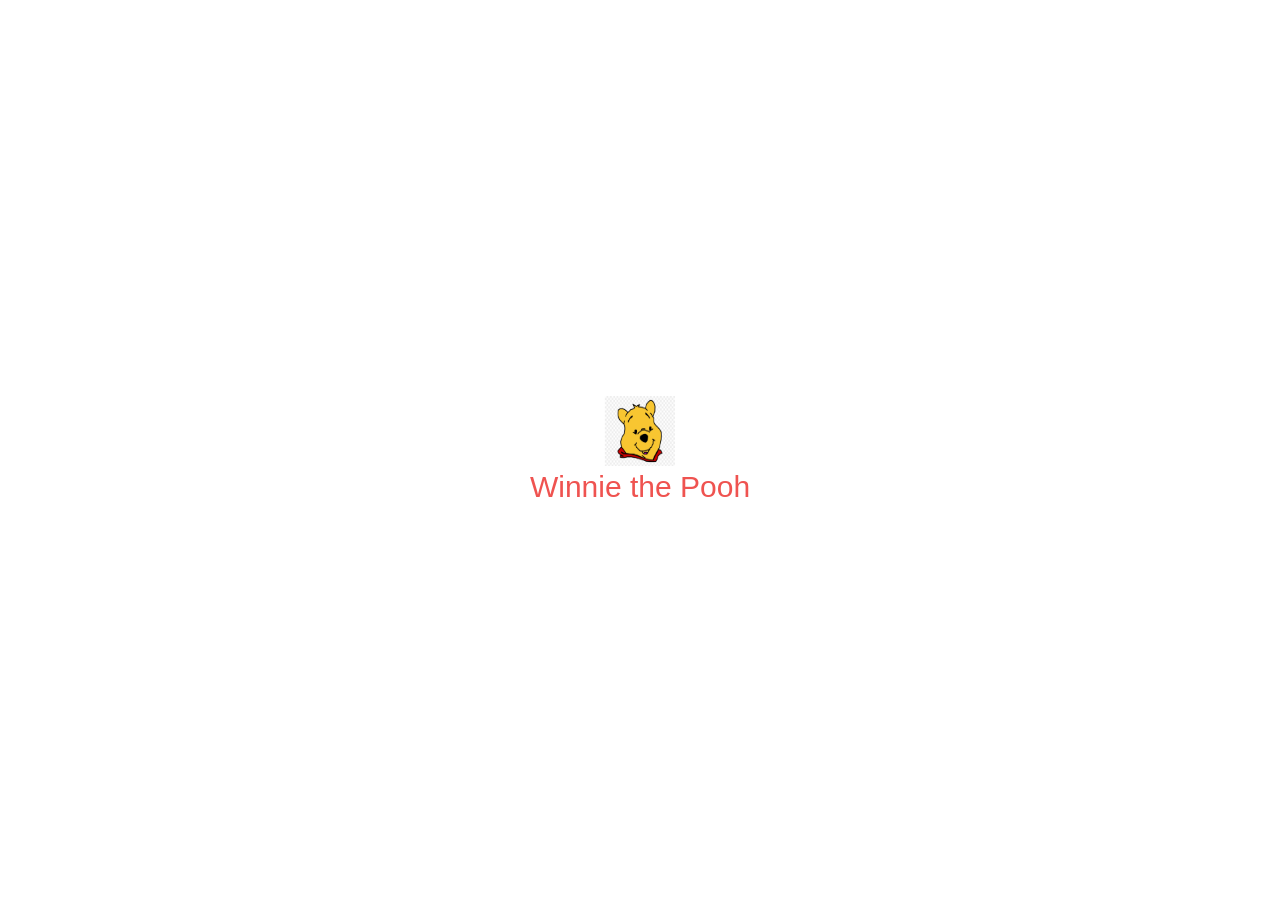
<file: index.html>
<!DOCTYPE html>
<html lang="en">
<head>
    <meta charset="UTF-8">
    <meta name="viewport" content="width=device-width, initial-scale=1.0">
    <title>Winnie The Pooh</title>
    <link rel="stylesheet" href="style.css" type="text/css">
    <link rel="icon" href="resources/13.png" type="image/icon type">
</head>
<body>
    <div id="id1">
        <span><img id="id2" style="text-align: center;height: 70px;width: 70px;" src="resources/10.png" alt="logo"></span><br>
         <span id="id2"> <a href="index1.html" style="text-decoration: none;font-size: 30px;color: rgba(239, 83, 80,1.0);" >  Winnie the Pooh
        </a></span>
          </div>
         
</body>
</html>
</file>
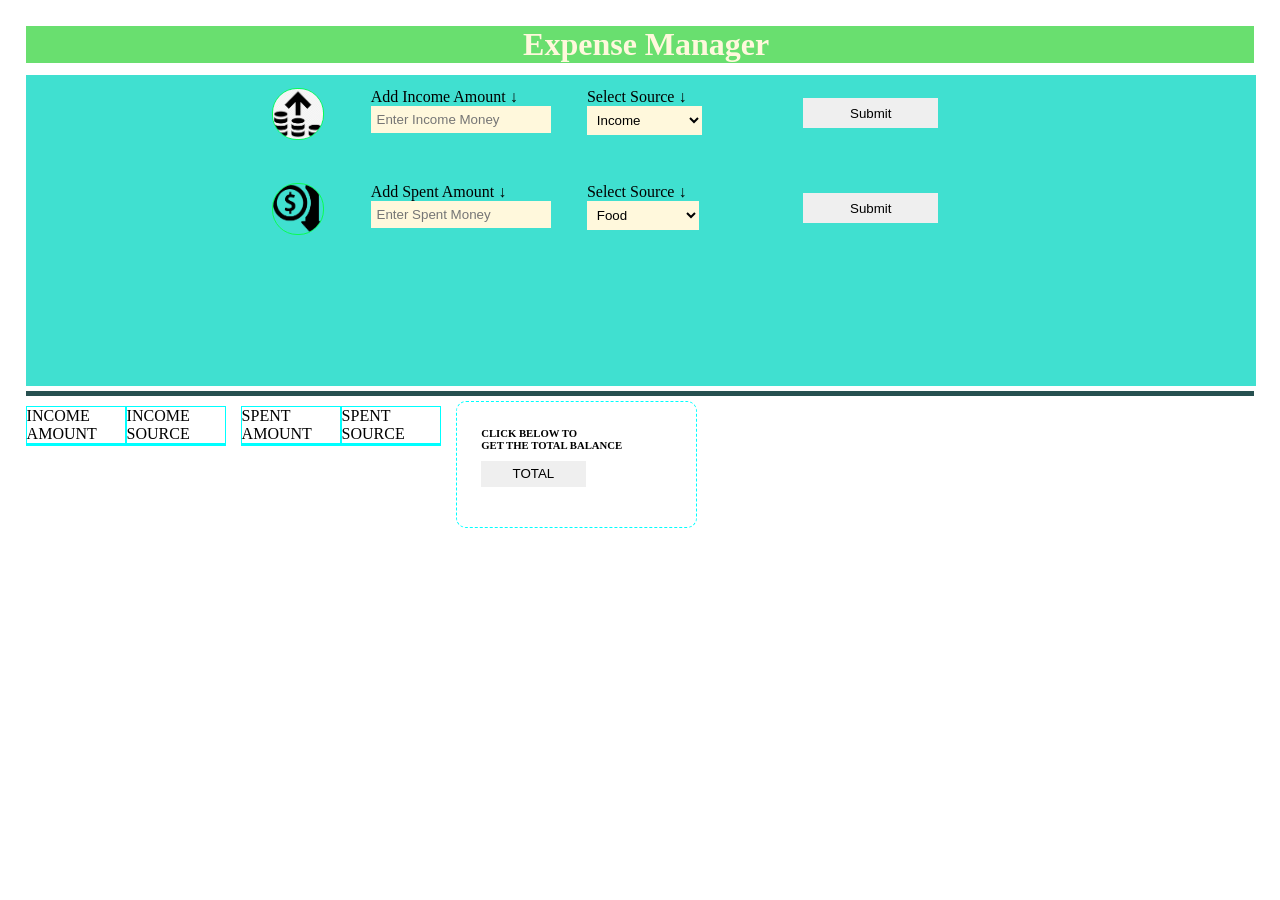
<file: Sprint-2/index.html>
<html lang="en">

<head>
    <meta charset="UTF-8">
    <meta name="viewport" content="width=device-width, initial-scale=1.0">
    <title>Sprint-2</title>
    <link rel="stylesheet" href="style.css">

    <script src="script.js" type="text/javascript"></script>
</head>

<body>
    <h1 class="em">Expense Manager</h1>
    <div class="data-box">
        <div> <img class="img1" src="resource/2.png" alt=""></div>
        <div class="item3"> <label class="head" for="income">Add Income Amount &#8595</label>
            <input id="incomeAmountValues" name="incomeAmount" class="edit" type="number" placeholder="Enter Income Money" /></div>

        <div class="item1">
            <label class="head" for="spent">Select Source &#8595</label><br>
            <select id="income1">
                <option>Income</option> 
                <option>Intrest</option>
                <option>Other</option>
            </select>
        </div>
        <div class="item2">
            <button class="submit amountEntry" onclick="IncomeAmountEntry()">Submit</button></div>
        <div><img class="img1" src="resource/3.png" alt=""></div>
        <div class="item4"> <label class="head" for="spent">Add Spent Amount &#8595</label> <br>
            <input class="edit" id="spentAmount" type="number" placeholder="Enter Spent Money" /></div>

        <div>
            <label class="head" for="spent">Select Source &#8595</label><br>
            <select id="spent">
                <option >Food</option>
                <option >Rent</option>
                <option >Household</option>
                <option>ELectricity</option>
                <option >Maintainence</option>
                <option >other</option>
            </select>
        </div>
        <div><button class="submit2 " onclick="IncomeSpentEntry()">Submit</button></div>

    </div>

    </div>
    <hr class="hr">

    <div class="grid-box1 fl-left">

        <div>INCOME AMOUNT</div>

        <div>INCOME SOURCE</div>

        <div class="income-name listValues" id="IncomeAmount">


        </div>

        <div class="income-source listValues" id="IncomeSource">


        </div>
    </div>
    <div class="grid-box1 fl-left1">

        <div>SPENT AMOUNT</div>

        <div>SPENT SOURCE</div>

        <div class="income-name listValues" id="spentAmountShow">


        </div>

        <div class="income-source listValues" id="spentSource">


        </div>
    </div>
    <div class="fl-left1 total_value">
        <h6>CLICK BELOW TO <br> GET THE TOTAL BALANCE</h6>
        <div><button class="submit2 " onclick="total()">TOTAL</button></div>

        <p id="total-amount"></p>
    </div>
</body>

</html>
</file>
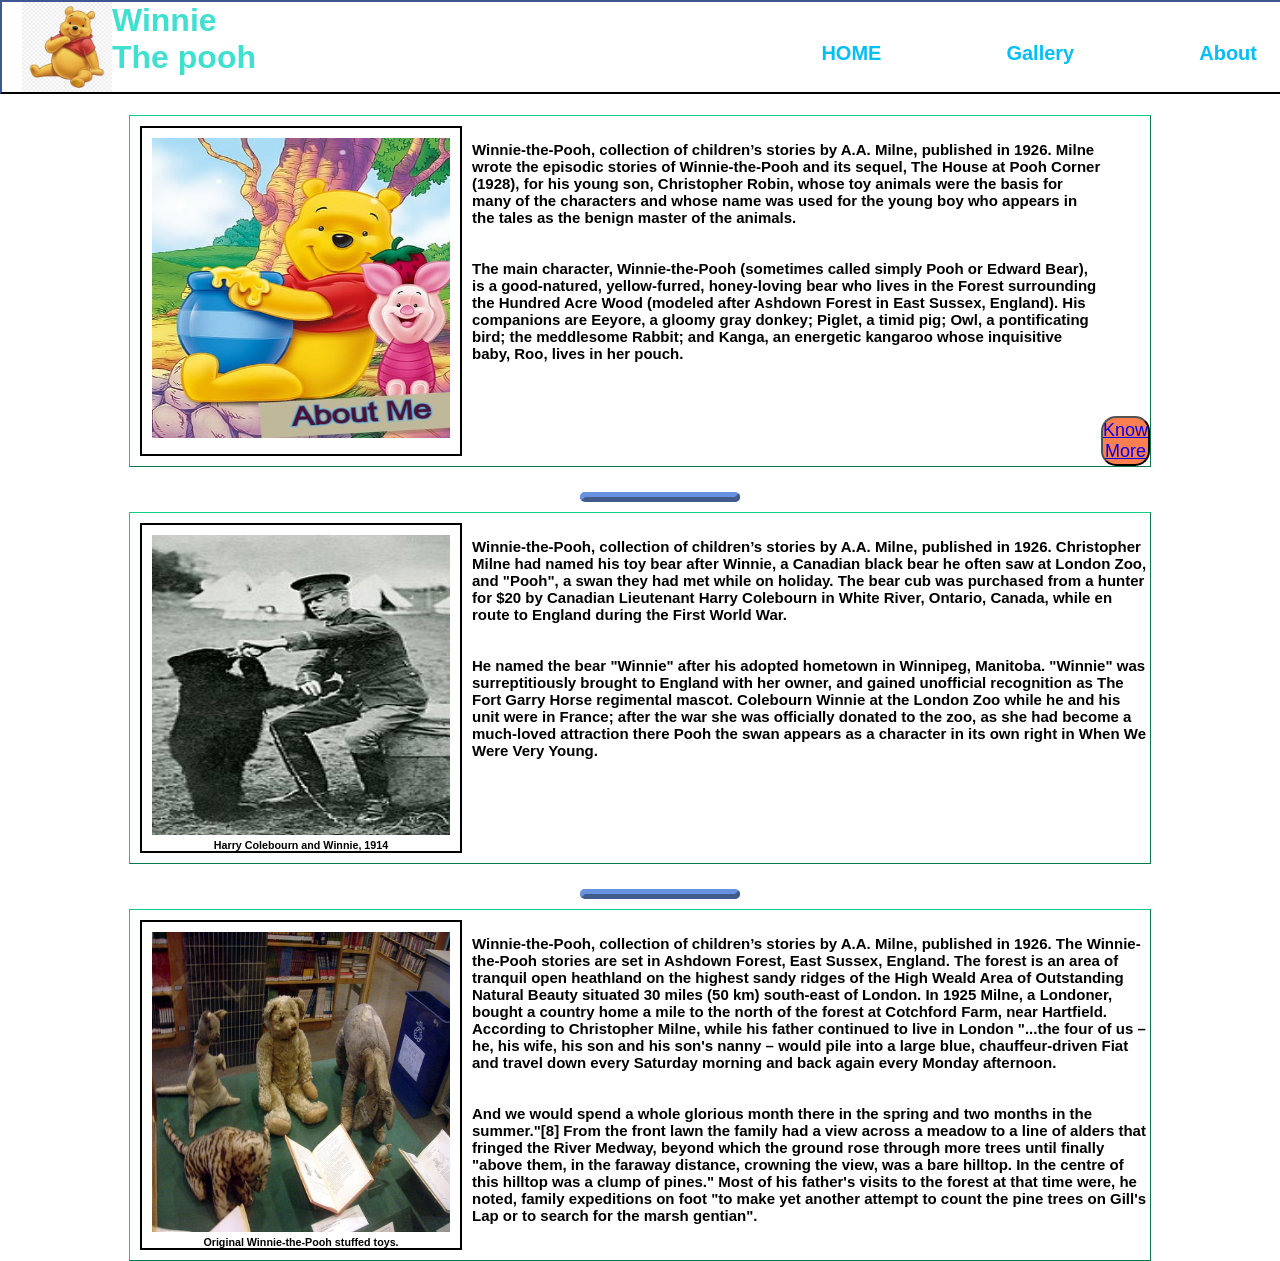
<file: about.html>
<!DOCTYPE html>
<html lang="en">
<head>
    <meta charset="UTF-8">
    <meta name="viewport" content="width=device-width, initial-scale=1.0">
    <title>About-Winnie The Pooh</title>
    <link rel="stylesheet" href="style.css" type="text/css">
    <link rel="icon" href="resources/13.png" type="image/icon type">
</head>
<body>
    <div class="class1">
        <img class="class2" src="resources/15.png" alt="logo">
        <h1 style="float: left;color: turquoise;vertical-align: middle;">Winnie <br> The pooh</h1>
        
        <p class="head1"> <a href="about.html" style="color: rgb(3, 190, 247); text-decoration: none;"> About </a></p>
        <p class="head1"> <a href="gallery.html" style="color: rgb(3, 190, 247); text-decoration: none;"> Gallery </a> </p>
        <p class="head1"> <a href="index1.html" style="color: rgb(3, 190, 247); text-decoration: none;" >  HOME</a></p>
          </div>
    <div class="gallery about">
        <div class="gallery1 about1"><img style="height: 300px; width: 298px;" src="resources/30.jpg" alt="pic1"> </div>
        <p style="margin-top: 25px;font-weight: bolder;font-size: 15px;text-align: left;">Winnie-the-Pooh, collection of children’s stories by A.A. Milne, published in 1926. 
            Milne wrote the episodic stories of Winnie-the-Pooh and its sequel,
             The House at Pooh Corner (1928), for his young son, Christopher Robin,
              whose toy animals were the basis for many of the characters and whose name was used for
               the young boy who appears in the tales as the benign master of the animals.
               <br>
               <br>
               <br>
               The main character, Winnie-the-Pooh (sometimes called simply Pooh or Edward Bear), is a
                good-natured, yellow-furred, honey-loving bear who lives in the Forest surrounding the 
                Hundred Acre Wood (modeled after Ashdown Forest in East Sussex, England). His companions
                 are Eeyore, a gloomy gray donkey; Piglet, a timid pig; Owl, a pontificating bird; the
                  meddlesome Rabbit; and Kanga, an energetic kangaroo whose inquisitive baby, Roo, lives
                   in her pouch.</p>
                   <button style="height: 50px;font-size: 18px; margin-top: 300px;border-radius: 15px;
                   background-color: coral;"> <a href="https://en.wikipedia.org/wiki/Winnie-the-Pooh">Know More </a></button>
    </div>
    <hr style="margin-top: 25px;width: 150px;text-align: center;margin-left: 580px;border: 5px outset rgb(103, 146, 224);border-radius: 15px; ">
    <div class="gallery about" style="margin-top: 10px;">
        <div class="gallery1 about1"><img style="height: 300px; width: 298px;" src="resources/31.jpg" alt="pic4"> <h6 style="text-align: center;">Harry Colebourn and Winnie, 1914</h6> </div>
        <p style="margin-top: 25px;font-weight: bolder;font-size: 15px;text-align: left;">Winnie-the-Pooh, collection of children’s stories by A.A. Milne, published in 1926. 
            Christopher Milne had named his toy bear after Winnie, a Canadian black bear he often
             saw at London Zoo, and "Pooh", a swan they had met while on holiday. The bear cub was 
             purchased from a hunter for $20 by Canadian Lieutenant Harry Colebourn in White River,
              Ontario, Canada, while en route to England during the First World War.
               <br>
               <br>
               <br>
               He named the bear "Winnie" after his adopted hometown in Winnipeg, Manitoba. "Winnie" was surreptitiously brought to England with her owner,
                and gained unofficial recognition as The Fort Garry Horse regimental mascot. Colebourn 
                 Winnie at the London Zoo while he and his unit were in France; after the war she was officially
                  donated to the zoo, as she had become a much-loved attraction there Pooh the swan appears
                   as a character in its own right in When We Were Very Young.</p>
        
    </div>
    <hr style="margin-top: 25px;width: 150px;text-align: center;margin-left: 580px;border: 5px outset rgb(103, 146, 224);border-radius: 15px; ">
    <div class="gallery about"style="margin-top: 10px;" >
        <div class="gallery1 about1"><img style="height: 300px; width: 298px;" src="resources/32.jpg" alt="pic7"><h6 style="text-align: center;">Original Winnie-the-Pooh stuffed toys. </h6></div>
        <p style="margin-top: 25px;font-weight: bolder;font-size: 15px;text-align: left;">Winnie-the-Pooh, collection of children’s stories by A.A. Milne, published in 1926. 
            The Winnie-the-Pooh stories are set in Ashdown Forest, East Sussex, England.
             The forest is an area of tranquil open heathland on the highest sandy ridges 
             of the High Weald Area of Outstanding Natural Beauty situated 30 miles (50 km)
              south-east of London. In 1925 Milne, a Londoner, bought a country home a mile
               to the north of the forest at Cotchford Farm, near Hartfield. According to Christopher
                Milne, while his father continued to live in London "...the four of us – he, his wife,
                 his son and his son's nanny – would pile into a large blue, chauffeur-driven Fiat and 
                 travel down every Saturday morning and back again every Monday afternoon.
               <br>
               <br>
               <br>
               And we would spend a whole glorious month there in the spring and two months in the
                summer."[8] From the front lawn the family had a view across a meadow to a line of 
                alders that fringed the River Medway, beyond which the ground rose through more trees 
                until finally "above them, in the faraway distance, crowning the view, was a bare 
                hilltop. In the centre of this hilltop was a clump of pines." Most of his father's
                 visits to the forest at that time were, he noted, family expeditions on foot "to 
                 make yet another attempt to count the pine trees on Gill's Lap or to search for the
                  marsh gentian".</p>
        
    </div>
        
</body>
</html>
</file>
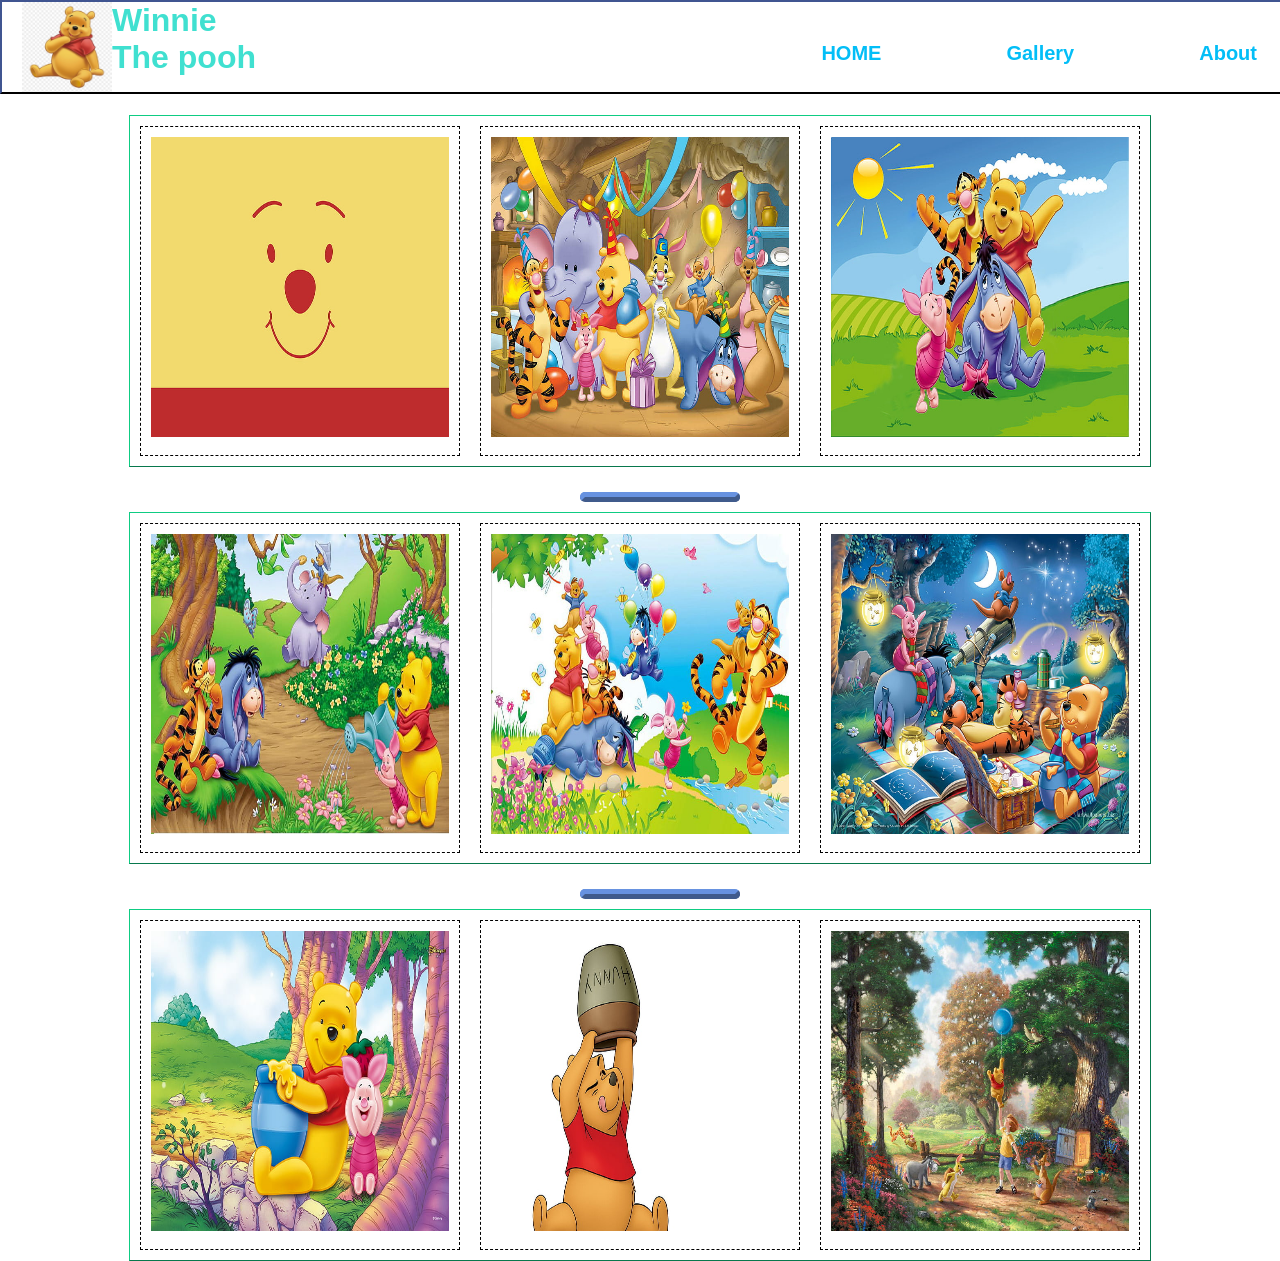
<file: gallery.html>
<!DOCTYPE html>
<html lang="en">
<head>
    <meta charset="UTF-8">
    <meta name="viewport" content="width=device-width, initial-scale=1.0">
    <title>Gallery-Winnie The Pooh</title>
    <link rel="stylesheet" href="style.css" type="text/css">
    <link rel="icon" href="resources/13.png" type="image/icon type">
</head>
<body>
    <div class="class1">
        <img class="class2" src="resources/15.png" alt="logo">
        <h1 style="float: left;color: turquoise;vertical-align: middle;">Winnie <br> The pooh</h1>
            
        <p class="head1"><a href="about.html" style="color: rgb(3, 190, 247); text-decoration: none;"> About </a></p>
        <p class="head1"> <a href="gallery.html" style="color: rgb(3, 190, 247); text-decoration: none;"> Gallery </a> </p>
        <p class="head1"> <a href="index1.html" style="color: rgb(3, 190, 247); text-decoration: none;" >  HOME</a></p>
          </div>
    <div class="gallery">
        <div class="gallery1"><img style="height: 300px; width: 298px;" src="resources/20.jpg" alt="pic1"> </div>
        <div class="gallery1"><img style="height: 300px; width: 298px;" src="resources/21.jpg" alt="pic2"></div>
        <div class="gallery1"><img style="height: 300px; width: 298px;" src="resources/22.jpg" alt="pic3"></div>
    </div>
    <hr style="margin-top: 25px;width: 150px;text-align: center;margin-left: 580px;border: 5px outset rgb(103, 146, 224);border-radius: 15px; ">
    <div class="gallery" style="margin-top: 10px;">
        <div class="gallery1"><img style="height: 300px; width: 298px;" src="resources/23.jpg" alt="pic4"></div>
        <div class="gallery1"><img style="height: 300px; width: 298px;" src="resources/24.jpg" alt="pic5"></div>
        <div class="gallery1"><img style="height: 300px; width: 298px;" src="resources/25.jpg" alt="pic6"></div>
    </div>
    <hr style="margin-top: 25px;width: 150px;text-align: center;margin-left: 580px;border: 5px outset rgb(103, 146, 224);border-radius: 15px; ">
    <div class="gallery"style="margin-top: 10px;" >
        <div class="gallery1"><img style="height: 300px; width: 298px;" src="resources/26.jpg" alt="pic7"></div>
        <div class="gallery1"><img style="height: 300px; width: 298px;" src="resources/27.jpg" alt="pic8"></div>
        <div class="gallery1"><img style="height: 300px; width: 298px;" src="resources/28.jpg" alt="pic9"></div>
    </div>
        
</body>
</html>
</file>
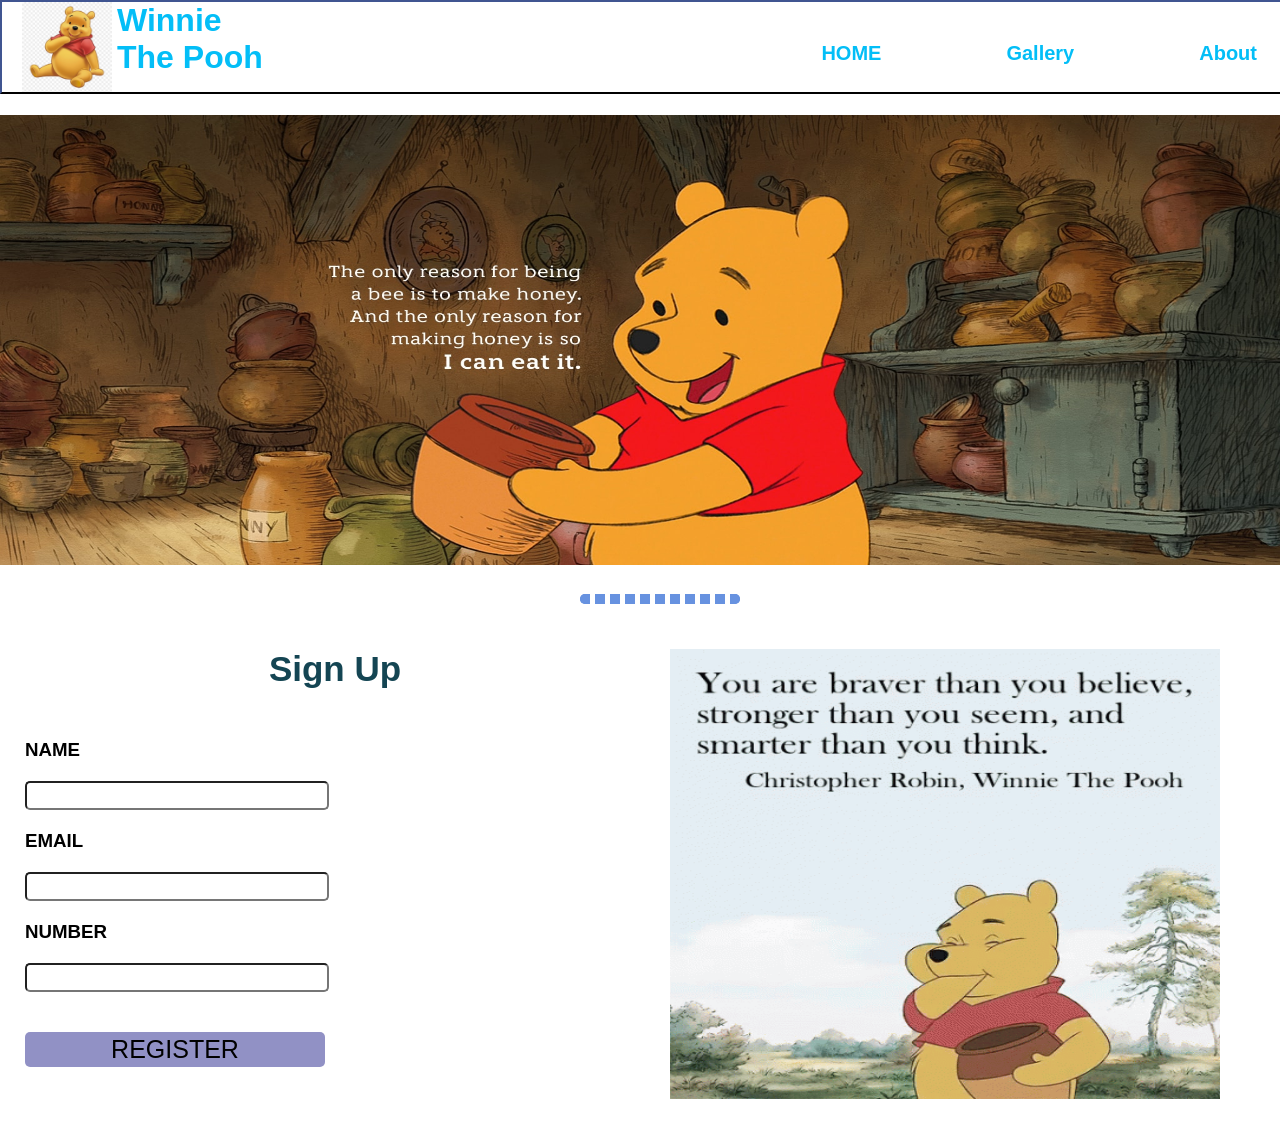
<file: index1.html>
<!DOCTYPE html>
<html lang="en">
<head>
    <meta charset="UTF-8">
    <meta name="viewport" content="width=device-width, initial-scale=1.0">
    <title>Winnie The Pooh</title>
    <link rel="stylesheet" href="style.css" type="text/css">
    <link rel="icon" href="resources/13.png" type="image/icon type">
</head>
<body>
    <div class="class1">
          <img class="class2" src="resources/15.png" alt="logo">
          <h1 style="float: left;color: rgb(3, 190, 247);vertical-align: middle;margin-left: 5px;">Winnie <br> The Pooh</h1>
          
          <p class="head1"><a href="about.html" style="color: rgb(3, 190, 247); text-decoration: none;"> About </a></p>
          <p class="head1"> <a href="gallery.html" style="color: rgb(3, 190, 247); text-decoration: none;"> Gallery </a> </p>
          <p class="head1"> <a href="index1.html" style="color: rgb(3, 190, 247); text-decoration: none;" >  HOME</a></p>

          
    </div>
    <div>
        <img style="width: 100%;height: 450px;" src="resources/12.jpeg" alt="poster1">
    </div>
    <hr style="margin-top: 25px;width: 150px;text-align: center;margin-left: 580px;border: 5px dashed rgb(103, 146, 224);border-radius: 15px; ">
    <div>
       
        <img style="height: 450px;width: 550px;margin-right: 60px; margin-bottom: 25px;" class="class3" src="resources/19.gif" alt="poster">
        <h3 style=" color: rgb(20, 69, 83);
         font-size: 35px;text-align: center;margin-top: 45px;"> Sign Up</h3>
    </div>
    <div class="class4" style="margin-right: 885px;">
        <div ><h3>NAME</h3></div>
        <div style="margin-top: 20px;"><input style="width: 300px;height: 25px;border-radius: 5px;"  type="text"></div>
        <div style="margin-top: 20px;" ><h3>EMAIL</h3></div>
        <div style="margin-top: 20px;"> <input style="width: 300px;height: 25px;border-radius: 5px;" type="email"></div>
        <div style="margin-top: 20px;"><h3>NUMBER</h3></div>
        <div style="margin-top: 20px;"> <input style="width: 300px;height: 25px;border-radius: 5px;"  type="number"></div>
        
        
        <div><button style="margin-top: 40px;font-size: 25px;
         width: 300px;height: 35px; border: 8px;
         border-radius: 5px;background-color: rgb(145, 145, 197);">REGISTER</button></div>
    </div>      

            
</body>
</html>
</file>
<file: style.css>
*{
            margin: 0px;
            padding: 0px;
            font-family: 'Lucida Sans', 'Lucida Sans Regular', 'Lucida Grande',
         'Lucida Sans Unicode', Geneva, Verdana, sans-serif;
        }
         .class1{
             height: 90px;
             width: 100%;
             background-color: white;
             border: 2px outset rgb(27, 36, 61);
         } 
         .class2{
             height: 90px;
             width: 90px;
             margin-left: 20px;
             float: left;
             
         }
         .head1{
             font-family: Arial, Helvetica, sans-serif;
             font-weight: bolder;
             font-size: 20px;
             margin-left: 100px;
             margin-right: 25px;
             margin-bottom: 50px;
             float: right;
             margin-top: 40px;
             
         }
         .head1.hover{
             background-color: black;
         }
         .class3{
             float: right;;
             
         }
         .class4{
          margin-top: 50px;
          margin-left: 25px;              
         }
         #id1{
             position: absolute;
             text-align: center;
             top: 50%;
             left: 50%;
             transform: translate(-50%,-50%);
         }
        #id span{
            color: black;
            display: block;
            animation: text 3s 1;
            position: relative;
        }
        @media  (max-width:500px) {
                      body{
                          background-color: rgb(59, 253, 195);
                      }
        }
        .gallery{
            flex-direction: row;
            display: flex;
            border: 1px outset rgb(14, 204, 131);
            margin: 10px;
            flex-direction: row;
            height: 350px;
            width: 1020px;
            margin: auto;
        }
        .gallery1{
            margin: 10px;
            padding: 10px;
            border: 1px dashed black;width: 298px;
              

        }
        .about>.about1{
            border: 2px solid black;
        }
</file>
<file: Sprint-2/style.css>
* {
    margin: 0px;
    padding: 0px;
}

body {
    margin: 1%;
    padding: 1%;
}

.total_value {
    margin-top: 5px;
    margin-left: 125px;
    width: 190px;
    padding: 2%;
    border-radius: 10px;
    border: 1px dashed cyan;
}

#total-amount {
    margin-top: 15px;
    font-size: 30px;
    font-weight: bolder;
}


/* data box */

.fl-left {
    float: left;
}

.fl-left1 {
    float: left;
    margin-left: 15px;
}

.data-box {
    border: 1px solid turquoise;
    height: 35%;
    width: 80%;
    grid-gap: 2%;
    padding-top: 1%;
    padding-left: 20%;
    background-color: turquoise;
    display: grid;
    grid-template-columns: 8% 20% 20% 25%;
    grid-template-rows: 30% 30% 30%;
}

.img1 {
    height: 50px;
    width: 50px;
    border-radius: 25px;
    border: 1px solid rgb(10, 253, 83);
}

#earn-src {
    height: 40px;
    width: 20%;
    padding: .1%;
    margin: 1%;
    float: left;
}

.em {
    padding-left: 1%;
    color: cornsilk;
    text-align: center;
    background-color: rgb(105, 223, 111);
    margin-bottom: 1%;
}


/* Hover start */

.em:hover {
    box-shadow: 5px 8px 16px 0 rgb(231, 171, 130);
    ;
}

.img1:hover {
    box-shadow: 5px 4px 6px 0 #FF5733;
}

.edit:hover {
    box-shadow: 5px 4px 6px 0 #FF5733;
}

#income1:hover {
    box-shadow: 5px 4px 6px 0 #FF5733;
}

.submit:hover {
    box-shadow: 5px 4px 6px 0 #FF5733;
}

#spent:hover {
    box-shadow: 5px 4px 6px 0 #FF5733;
}


/* hover end */

.edit {
    padding: 3%;
    background-color: cornsilk;
    border: none
}

#income1 {
    padding: 3%;
    border: none;
    width: 115px;
    background-color: cornsilk;
}

#spent {
    padding: 3%;
    border: none;
    background-color: cornsilk;
}

.submit {
    padding: 3%;
    width: 55%;
    border: none;
    margin-top: 10px;
    animation-name: test;
    animation-duration: 60s;
}

.submit2 {
    padding: 3%;
    width: 55%;
    border: none;
    margin-top: 10px;
    animation-name: test;
    animation-duration: 60s;
}


/* hr */

.hr {
    height: 5px;
    background-color: rgb(38, 80, 80);
    margin-top: 5px;
    border: none;
}

.hr-data {
    width: 80px;
}


/* income records */

#income-record {
    border-radius: 5px;
    border: 2px solid cyan;
    margin-top: 0px;
    float: left;
    grid-gap: 10px;
}


/* grid box for income source */

.grid-box1 {
    margin-top: 10px;
    display: grid;
    grid-template-columns: 100px 100px;
    grid-template-rows: auto;
}

.grid-box1 div {
    border: 1px solid cyan;
}

@keyframes test {
    0% {
        background-color: rgb(223, 152, 152);
    }
    25% {
        background-color: rgb(212, 212, 95);
    }
    50% {
        background-color: rgb(125, 125, 204);
    }
    100% {
        background-color: rgb(159, 233, 159);
    }
}

@media screen and (max-width: 950px) {
    body {
        margin: 0px;
        padding: 0px;
    }
    /* .img1 {
        display: none;
    }
    .head {
        display: none;
    } */
    .data-box {
        border: 1px solid turquoise;
        height: 60%;
        width: 100%;
        grid-gap: 5px;
        padding-top: 0px;
        padding-left: 0px;
        background-color: turquoise;
        display: grid;
        grid-template-columns: 60%;
        grid-template-rows: 59px 59px 59px;
        float: left;
    }
    .submit {
        padding: 3%;
        width: 100%;
        border: none;
        margin-top: 0px;
        margin-left: 0px;
        animation-name: test;
        animation-duration: 60s;
        float: left;
    }
    .submit2 {
        padding: 3%;
        width: 100%;
        border: none;
        margin-top: 0px;
        animation-name: test;
        animation-duration: 60s;
    }
    #incomeAmountValues {
        margin-top: 15px;
    }
    /* .item1 {
        grid-area: 2 / 1 / span 1 / span 2
    }
    .item3 {
        grid-area: 1 / 1 / span 1 / span 2
    }
    /* .item3 {
        grid-area: 3 / 1 / span 1 / span 3
    } */
    /* .item4 {
        grid-area: 4 / 1 / span 4 / span 2
    } */
}
</file>
